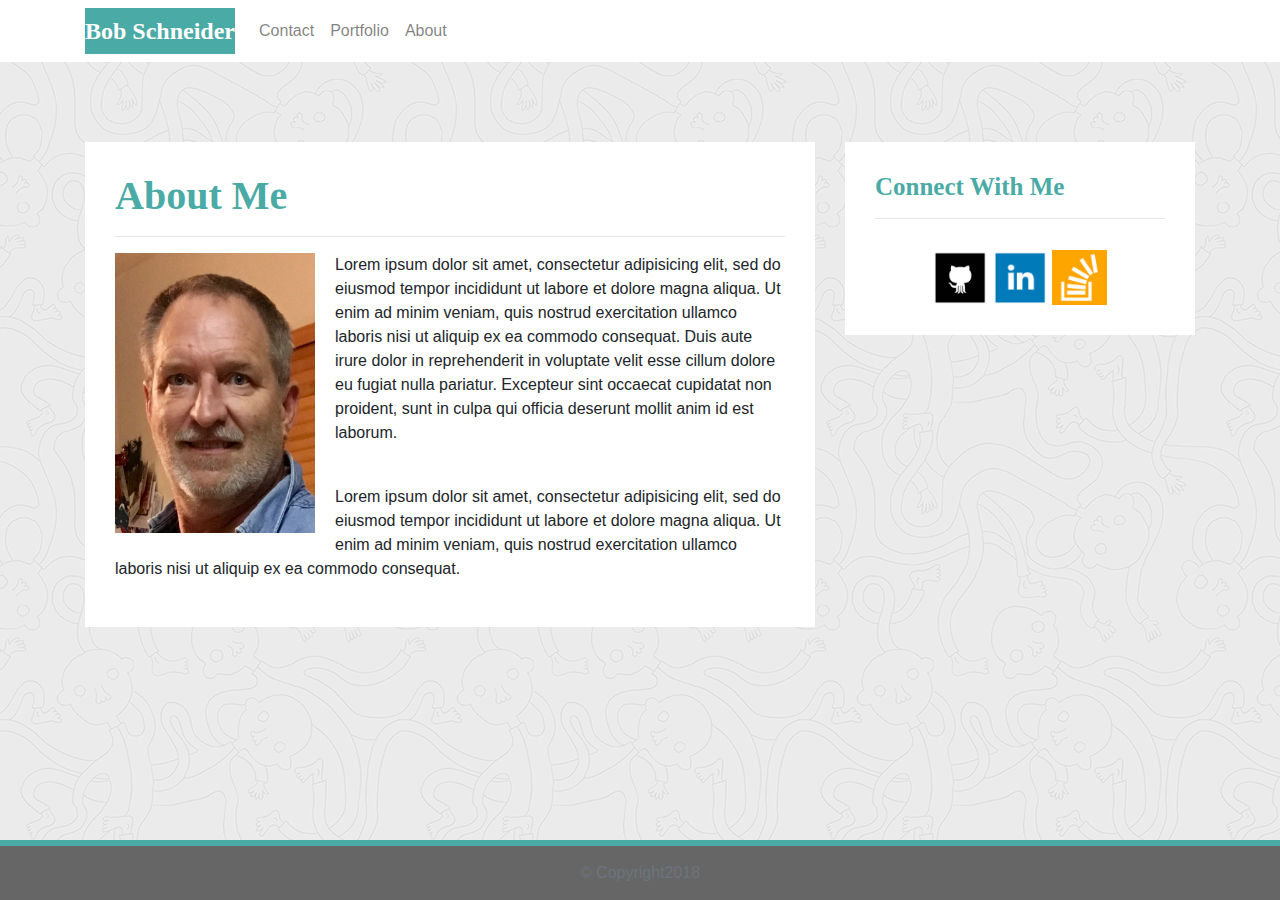
<file: index.html>
<!DOCTYPE html>
<html lang="en-us">

<head>

  <meta charset="UTF-8">
  <meta name="viewport" content="width=device-width, initial-scale=1.0">
  <meta http-equiv="X-UA-Compatible" content="ie=edge">

  <title>Bootstrap Basic Portfolio</title>

  <!-- Boostrap Stylesheet -->
  <link rel="stylesheet" href="https://maxcdn.bootstrapcdn.com/bootstrap/4.0.0/css/bootstrap.min.css">

  <!-- Our own CSS stylesheet -->
  <link rel="stylesheet" href="assets/css/styles.css" media="screen">

</head>

<body>
  <nav class="navbar navbar-expand-lg navbar-light navbar-fixed-top">
    <div class="container">
      <!-- Brand and toggle get grouped for better mobile display -->
      <div class="navbar-header">
        <a class="navbar-brand" href="index.html" id="logo">Bob Schneider</a>
      </div>
      <button type="button" class="navbar-toggler collapsed ml-auto" data-toggle="collapse" data-target="#page-nav-collapse" aria-expanded="false">
          <span class="sr-only">Toggle navigation</span>
          <span class="icon-bar"></span>
          <span class="icon-bar"></span>
          <span class="icon-bar"></span>
        </button>
      <!-- Collect the nav links, forms, and other content for toggling -->
      <div class="collapse navbar-collapse" id="page-nav-collapse">
        <ul class="nav navbar-nav navbar-right">
          <li>
            <a class="nav-link" href="contact.html">Contact</a>
          </li>
          <li>
            <a class="nav-link" href="portfolio.html">Portfolio</a>
          </li>
          <li>
            <a class="nav-link" href="index.html">About</a>
          </li>
        </ul>
      </div>
      <!-- /.navbar-collapse -->
    </div>
    <!-- /.container -->
  </nav>
  <!-- End of navbar -->

  <!-- Start of container -->
  <main class="container">
    <section class="row">
      <div class="col-md-8">
        <article class="block">
          <h1 class="block-header">About Me</h1>
          <hr />
          <img src="assets/imgs/IMG_1166.jpg" alt="hey, it's bob" id="about-image" />
          <p>Lorem ipsum dolor sit amet, consectetur adipisicing elit, sed do eiusmod tempor incididunt ut labore et dolore
            magna aliqua. Ut enim ad minim veniam, quis nostrud exercitation ullamco laboris nisi ut aliquip ex ea commodo
            consequat. Duis aute irure dolor in reprehenderit in voluptate velit esse cillum dolore eu fugiat nulla pariatur.
            Excepteur sint occaecat cupidatat non proident, sunt in culpa qui officia deserunt mollit anim id est laborum.</p>
          <br />
          <p>Lorem ipsum dolor sit amet, consectetur adipisicing elit, sed do eiusmod tempor incididunt ut labore et dolore
            magna aliqua. Ut enim ad minim veniam, quis nostrud exercitation ullamco laboris nisi ut aliquip ex ea commodo
            consequat.
          </p>
        </article>
      </div>
      <div class="col-md-4">
        <aside class="block">
          <h1 class="block-header connect-header">Connect With Me</h1>
          <hr />
          <div id="images">
            <img src="assets/imgs/github.png" alt="" class="connect-photo">
            <img src="assets/imgs/linkedin.png" alt="" class="connect-photo">
            <img src="assets/imgs/stackover2.png" alt="" class="connect-photo">
          </div>
        </aside>
      </div>
    </section>
  </main>
  <!-- End of container -->

  <!-- Start of footer -->
  <footer class="footer">
    <div class="two-toned-footer-color"></div>
    <p class="text-muted text-muted-footer text-center">
      &copy; Copyright2018
    </p>
  </footer>
  <!-- End of footer -->

  <!-- jQuery CDN -->
  <script type="text/javascript" src="https://cdnjs.cloudflare.com/ajax/libs/jquery/3.2.1/jquery.min.js"></script>

  <!-- Bootstrap CDN -->
  <script src="https://maxcdn.bootstrapcdn.com/bootstrap/4.0.0/js/bootstrap.min.js"></script></script>
</body>

</html>
</file>
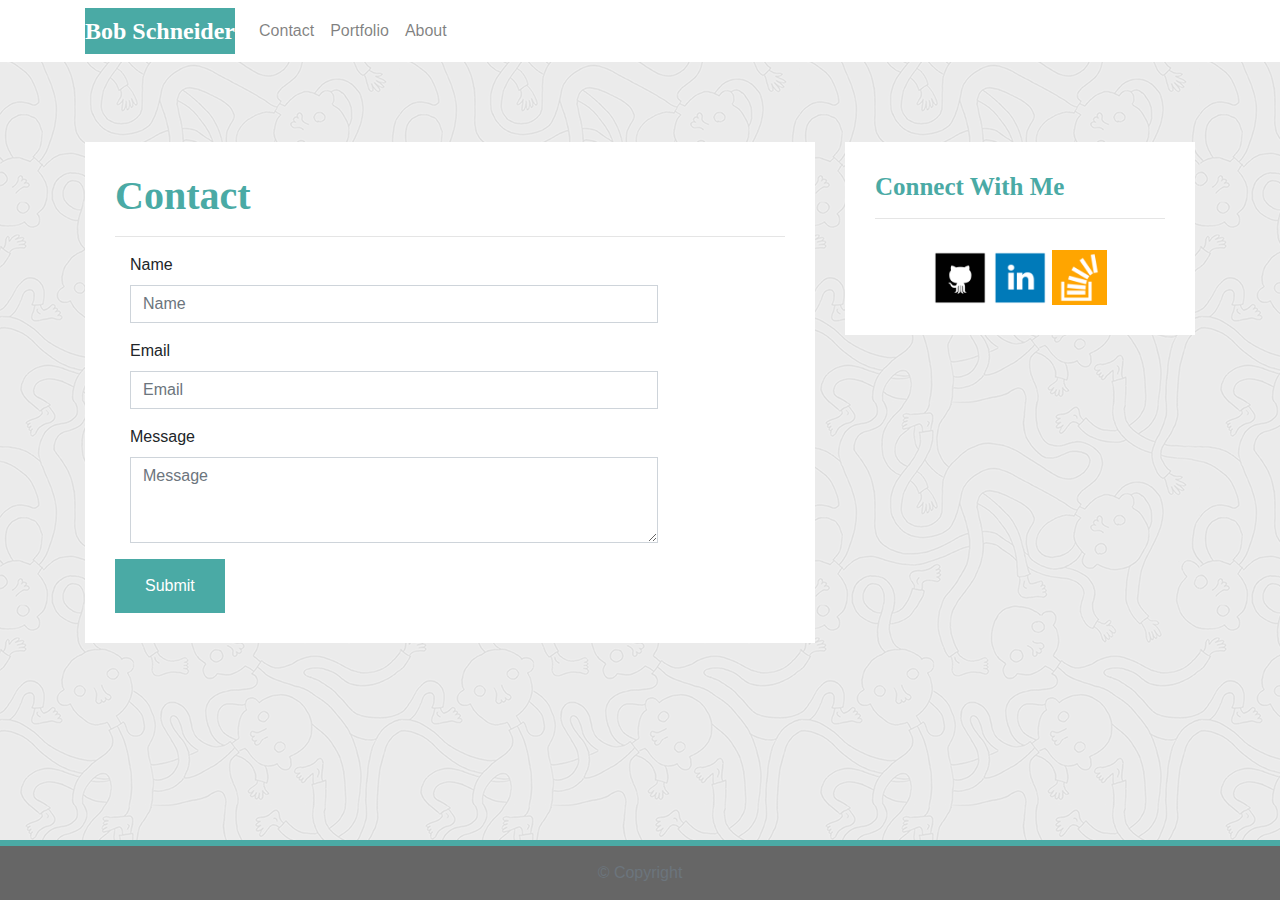
<file: contact.html>
<!DOCTYPE html>
<html lang="en-us">

<head>

  <meta charset="UTF-8">
  <meta name="viewport" content="width=device-width, initial-scale=1.0">
  <meta http-equiv="X-UA-Compatible" content="ie=edge">

  <title>Bootstrap Basic Portfolio</title>

  <!-- Boostrap Stylesheet -->
  <link rel="stylesheet" href="https://maxcdn.bootstrapcdn.com/bootstrap/4.0.0/css/bootstrap.min.css">

  <!-- Our own CSS stylesheet -->
  <link rel="stylesheet" href="assets/css/styles.css" media="screen">

</head>

<body>

  <nav class="navbar navbar-expand-lg navbar-light navbar-fixed-top">
    <div class="container">
      <!-- Brand and toggle get grouped for better mobile display -->
      <div class="navbar-header">
        <a class="navbar-brand" href="index.html" id="logo">Bob Schneider</a>
      </div>
      <button type="button" class="navbar-toggler collapsed ml-auto" data-toggle="collapse" data-target="#page-nav-collapse" aria-expanded="false">
          <span class="sr-only">Toggle navigation</span>
          <span class="icon-bar"></span>
          <span class="icon-bar"></span>
          <span class="icon-bar"></span>
        </button>
      <!-- Collect the nav links, forms, and other content for toggling -->
      <div class="collapse navbar-collapse" id="page-nav-collapse">
        <ul class="nav navbar-nav navbar-right">
          <li>
            <a class="nav-link" href="contact.html">Contact</a>
          </li>
          <li>
            <a class="nav-link" href="portfolio.html">Portfolio</a>
          </li>
          <li>
            <a class="nav-link" href="index.html">About</a>
          </li>
        </ul>
      </div>
      <!-- /.navbar-collapse -->
    </div>
    <!-- /.container -->
  </nav>
  <!-- End of navbar -->

  <!-- Start of container -->
  <main class="container">
    <section class="row">
      <div class="col-md-8">
        <form class="block form-horizontal">
          <h1 class="block-header">Contact</h1>
          <hr />
          <div class="form-group">
            <label for="name" class="col-sm-2 control-label">Name</label>
            <div class="col-sm-10">
              <input type="email" class="form-control" id="name" placeholder="Name">
            </div>
          </div>
          <div class="form-group">
            <label for="email" class="col-sm-2 control-label">Email</label>
            <div class="col-sm-10">
              <input type="password" class="form-control" id="email" placeholder="Email">
            </div>
          </div>
          <div class="form-group">
            <label class="col-sm-2 control-label" for="msg">Message</label>
            <div class="col-sm-10">
              <textarea id="msg" class="form-control" rows="3" placeholder="Message"></textarea>
            </div>
          </div>
          <button class="submit-btn">Submit</button>
        </form>
      </div>
      <div class="col-md-4">
        <aside class="block">
          <h1 class="block-header connect-header">Connect With Me</h1>
          <hr />
          <div id="images">
            <img src="assets/imgs/github.png" alt="" class="connect-photo">
            <img src="assets/imgs/linkedin.png" alt="" class="connect-photo">
            <img src="assets/imgs/stackover2.png" alt="" class="connect-photo">
          </div>
        </aside>
      </div>
    </section>
  </main>
  <!-- End of container -->

  <!-- Start of footer -->
  <footer class="footer">
    <div class="two-toned-footer-color"></div>
    <p class="text-muted text-muted-footer text-center">
      &copy; Copyright
    </p>
  </footer>
  <!-- End of footer -->

  <!-- jQuery CDN -->
  <script type="text/javascript" src="https://cdnjs.cloudflare.com/ajax/libs/jquery/3.2.1/jquery.min.js"></script>

  <!-- Bootstrap CDN -->
  <script src="https://maxcdn.bootstrapcdn.com/bootstrap/4.0.0/js/bootstrap.min.js"></script></script>

</body>

</html>
</file>
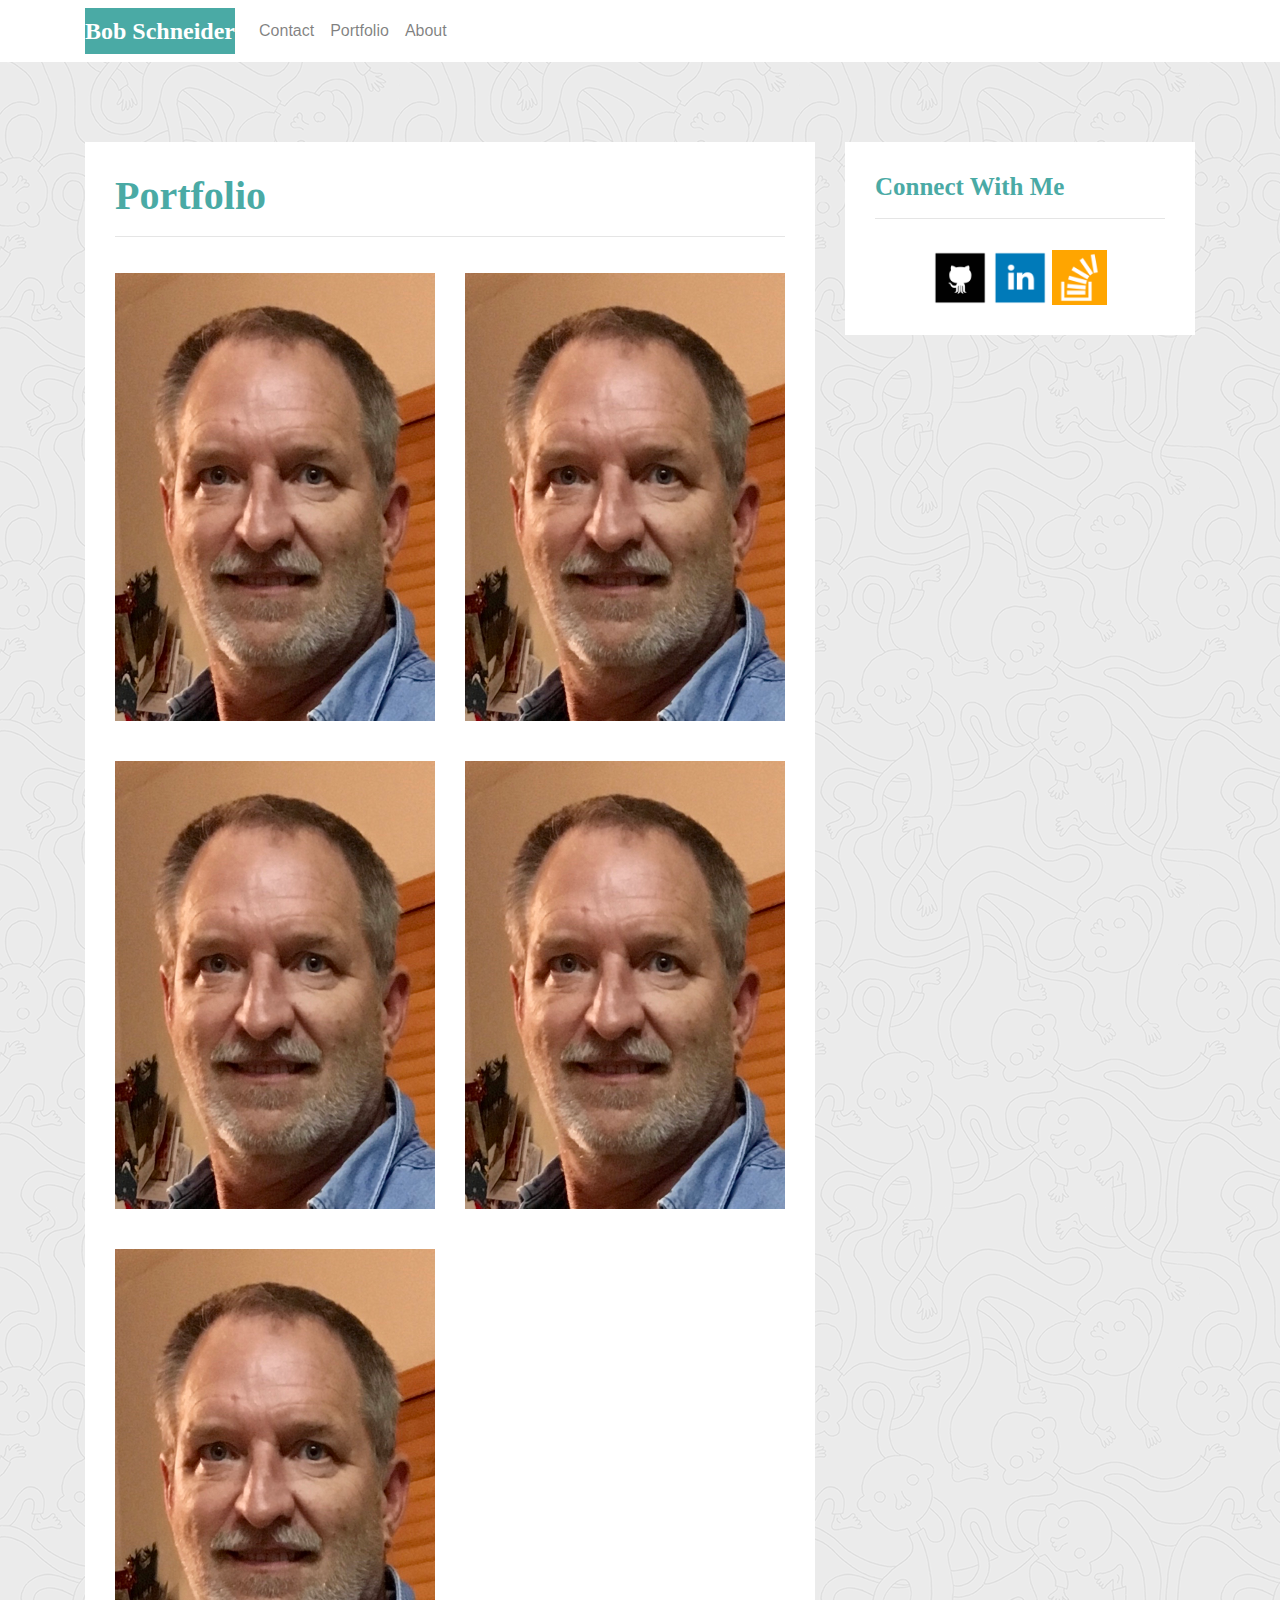
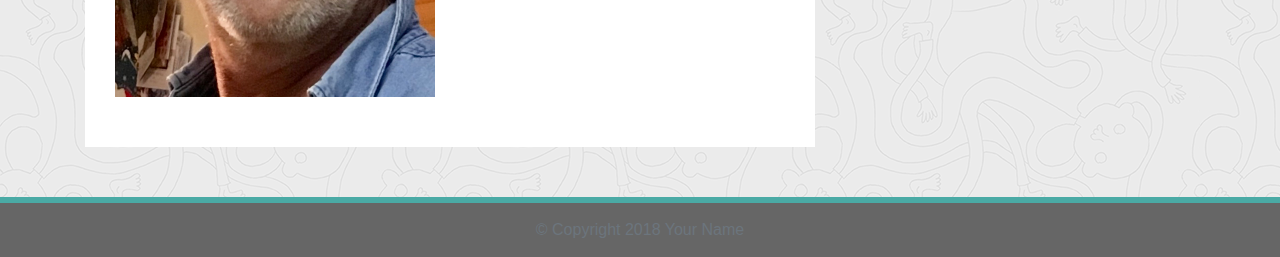
<file: portfolio.html>
<!DOCTYPE html>
<html lang="en-us">

<head>

  <meta charset="UTF-8">
  <meta name="viewport" content="width=device-width, initial-scale=1.0">
  <meta http-equiv="X-UA-Compatible" content="ie=edge">

  <title>Bootstrap Basic Portfolio</title>

  <!-- Boostrap Stylesheet -->
  <link rel="stylesheet" href="https://maxcdn.bootstrapcdn.com/bootstrap/4.0.0/css/bootstrap.min.css">
  <!-- Our own CSS stylesheet -->
  <link rel="stylesheet" href="assets/css/styles.css" media="screen">

</head>

<body>
  <nav class="navbar navbar-expand-lg navbar-light navbar-fixed-top">
    <div class="container">
      <!-- Brand and toggle get grouped for better mobile display -->
      <div class="navbar-header">
        <a class="navbar-brand" href="index.html" id="logo">Bob Schneider</a>
      </div>
      <button type="button" class="navbar-toggler collapsed ml-auto" data-toggle="collapse" data-target="#page-nav-collapse" aria-expanded="false">
          <span class="sr-only">Toggle navigation</span>
          <span class="icon-bar"></span>
          <span class="icon-bar"></span>
          <span class="icon-bar"></span>
        </button>
      <!-- Collect the nav links, forms, and other content for toggling -->
      <div class="collapse navbar-collapse" id="page-nav-collapse">
        <ul class="nav navbar-nav navbar-right">
          <li>
            <a class="nav-link" href="contact.html">Contact</a>
          </li>
          <li>
            <a class="nav-link" href="portfolio.html">Portfolio</a>
          </li>
          <li>
            <a class="nav-link" href="index.html">About</a>
          </li>
        </ul>
      </div>
      <!-- /.navbar-collapse -->
    </div>
    <!-- /.container -->
  </nav>
  <!-- End of navbar -->

  <!-- Start of container -->
  <div class="container">
    <main class="row">
      <div class="col-md-8">
        <article class="block">
          <h1 class="block-header">Portfolio</h1>
          <hr />
          <div class="row">
            <div class="col-sm-6 col-md-12 col-lg-6">
              <img class="img-fluid port-image" src="assets/imgs/IMG_1166.jpg" alt="">
            </div>
            <div class="col-sm-6 col-md-12 col-lg-6">
              <img class="img-fluid port-image" src="assets/imgs/IMG_1166.jpg" alt="">
            </div>
          </div>
          <div class="row">
            <div class="col-sm-6 col-md-12 col-lg-6">
              <img class="img-fluid port-image" src="assets/imgs/IMG_1166.jpg"alt="">
            </div>
            <div class="col-sm-6 col-md-12 col-lg-6">
              <img class="img-fluid port-image" src="assets/imgs/IMG_1166.jpg"alt="">
            </div>
          </div>
          <div class="row">
            <div class="col-sm-6 col-md-12 col-lg-6">
              <img class="img-fluid port-image" src="assets/imgs/IMG_1166.jpg" alt="">
            </div>
          </div>
        </article>
      </div>
      <div class="col-md-4">
        <aside class="block">
          <h1 class="block-header connect-header">Connect With Me</h1>
          <hr />
          <div id="images">
            <img src="assets/imgs/github.png" alt="" class="connect-photo">
            <img src="assets/imgs/linkedin.png" alt="" class="connect-photo">
            <img src="assets/imgs/stackover2.png" alt="" class="connect-photo">
          </div>
        </aside>
      </div>
    </main>
  </div>
  <!-- End of container -->

  <!-- Start of footer -->
  <footer class="footer">
    <div class="two-toned-footer-color"></div>
    <p class="text-muted text-muted-footer text-center">
      &copy; Copyright 2018 Your Name
    </p>
  </footer>
  <!-- End of footer -->

  <!-- jQuery CDN -->
  <script type="text/javascript" src="https://cdnjs.cloudflare.com/ajax/libs/jquery/3.2.1/jquery.min.js"></script>

  <!-- Bootstrap CDN -->
  <script src="https://maxcdn.bootstrapcdn.com/bootstrap/4.0.0/js/bootstrap.min.js"></script></script>

</body>

</html>
</file>
<file: assets/css/styles.css>
/* --- STYLES FOR ALL PAGES --- */
body {
  /* Typography */
  font-family: Arial, "Helvetica Neue", Helvetica, sans-serif;

  /* Visual */
  background-image: url("../imgs/ignasi_pattern_s.png");
}

html {
  /* Positioning */
  position: relative;

  /* Box-model */
  min-height: 100%;
}

/* add space for fixed nav */
main {
  margin: 80px 0;
}

/* create styles for use for all white main boxes */
.block {
  background-color: #fff;

  padding: 30px;
  margin-bottom: 30px;
}

.block-header {
  /* Typography */
  color: #4aaaa5;
  font-family: Georgia, Times, "Times New Roman", serif;
  font-weight: bold;
}

/* NAV START */
#logo {
  font-family: Georgia, Times, "Times New Roman", serif;

  /* Typography */
  font-size: 24px;
  font-weight: bold;
  color: #ffffff;

  /* Visual */
  background: #4aaaa5;
}

/* override bootstrap hover color and border */
.navbar-default .navbar-nav > li > a:hover {
  color: #4aaaa5;
}

.navbar {
  background: white;
  border: none;
}

/* media query for nav background color change */
@media only screen and (max-width: 767px) {
  .navbar-header {
    background-color: #4aaaa5;
  }
}
/* END NAV */


/* CONNECT W/ ME CSS */
.connect-header {
  /* Typography */
  font-size: 25px;
}

.connect-photo {
  /* Box-model */
  width: 55px;
  height: 55px;
}

#images {
  /* Box-model */
  padding-top: 15px;

  /* Typography */
  text-align: center;
}
/* END CONNECT W/ ME */


/* BEGIN FOOTER */
.footer {
  /* Positioning */
  position: absolute;
  bottom: 0;

  /* Box-model */
  width: 100%;
  height: 60px;

  /* Visual */
  background-color: #666;
}

.text-muted-footer {
  /* Box-model */
  margin-top: 15px;

  /* Typography */
  color: #fff;
}

.two-toned-footer-color {
  /* Box-model */
  height: 6px;
  padding-top: 3px;

  /* Visual */
  background-color: #4aaaa5;
}
/* END FOOTER */
/* --- END STYLES FOR ALL PAGES --- */

/* --- PAGE-SPECIFIC STYLES --- */
/* ABOUT-ME PAGE */
.about-me-header {
  /* Positioning */
  margin-bottom: 33px;
  font-family: Georgia, Times, "Times New Roman", serif;

  /* Typography */
  font-size: 32px;
  font-weight: bold;
  color: #4aaaa5;
}

#about-image {
  /* Positioning */
  float: left;
  size: 310px,310px;

  /* Box-model */
  width: 200px;
  margin: 0 20px 10px 0;
}
/* END ABOUT-ME PAGE */


/* PORTFOLIO PAGE */
.port-image {
  size: 280px, 280px;
  margin: 20px auto;
}
/* END PORTFOLIO PAGE */


/* CONTACT FORM PAGE  */
.form-control {
  /* give input boxes right angles */
  border-radius: 0;

  /* keep from horizontally resizing text area */
  min-width: 100%;
  max-width: 100%;
}

.submit-btn {
  /* Box-model */
  padding: 15px 30px;
  font-size: 16px;
  font-weight: lighter;

  /* Typography */
  color: #fff;

  /* Visual */
  background-color: #4aaaa5;
  border: 0;
}

.submit-btn:hover {
  opacity: .7;
}

/* END CONTACT FORM PAGE */
</file>
